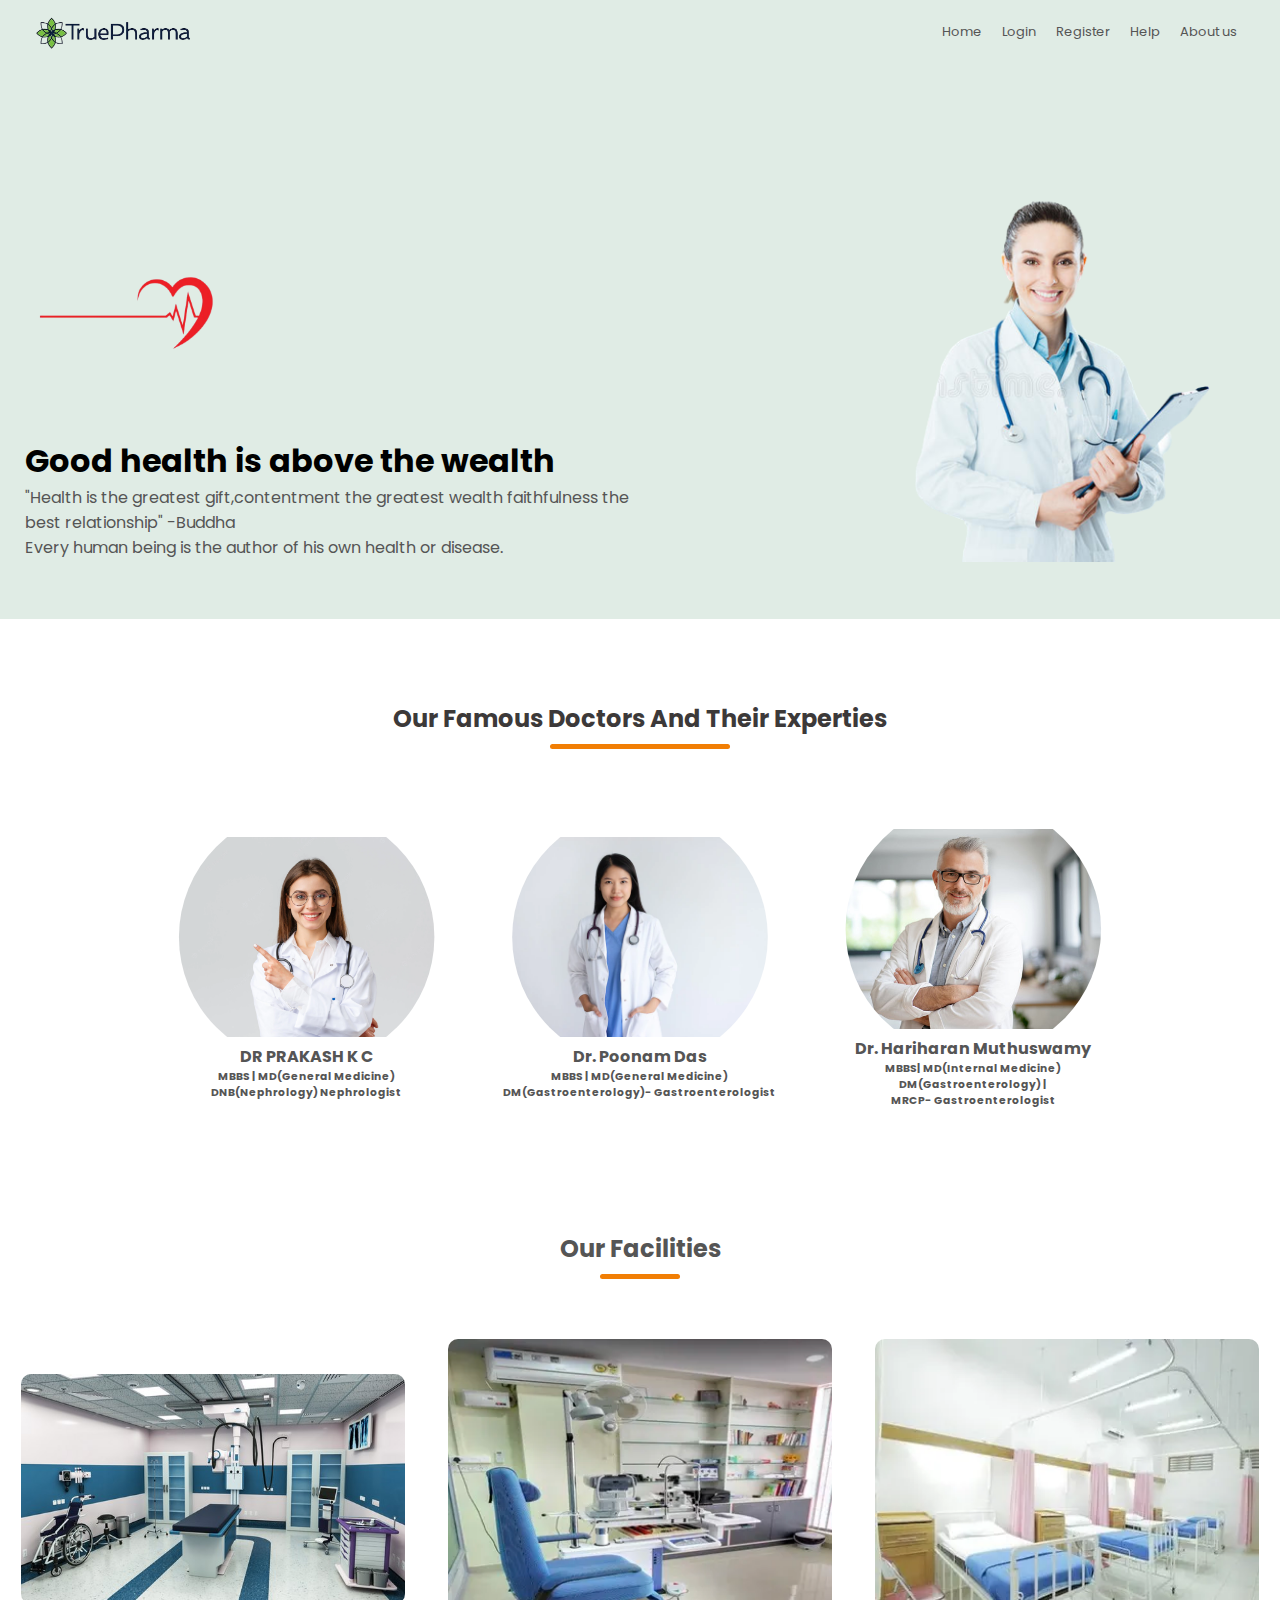
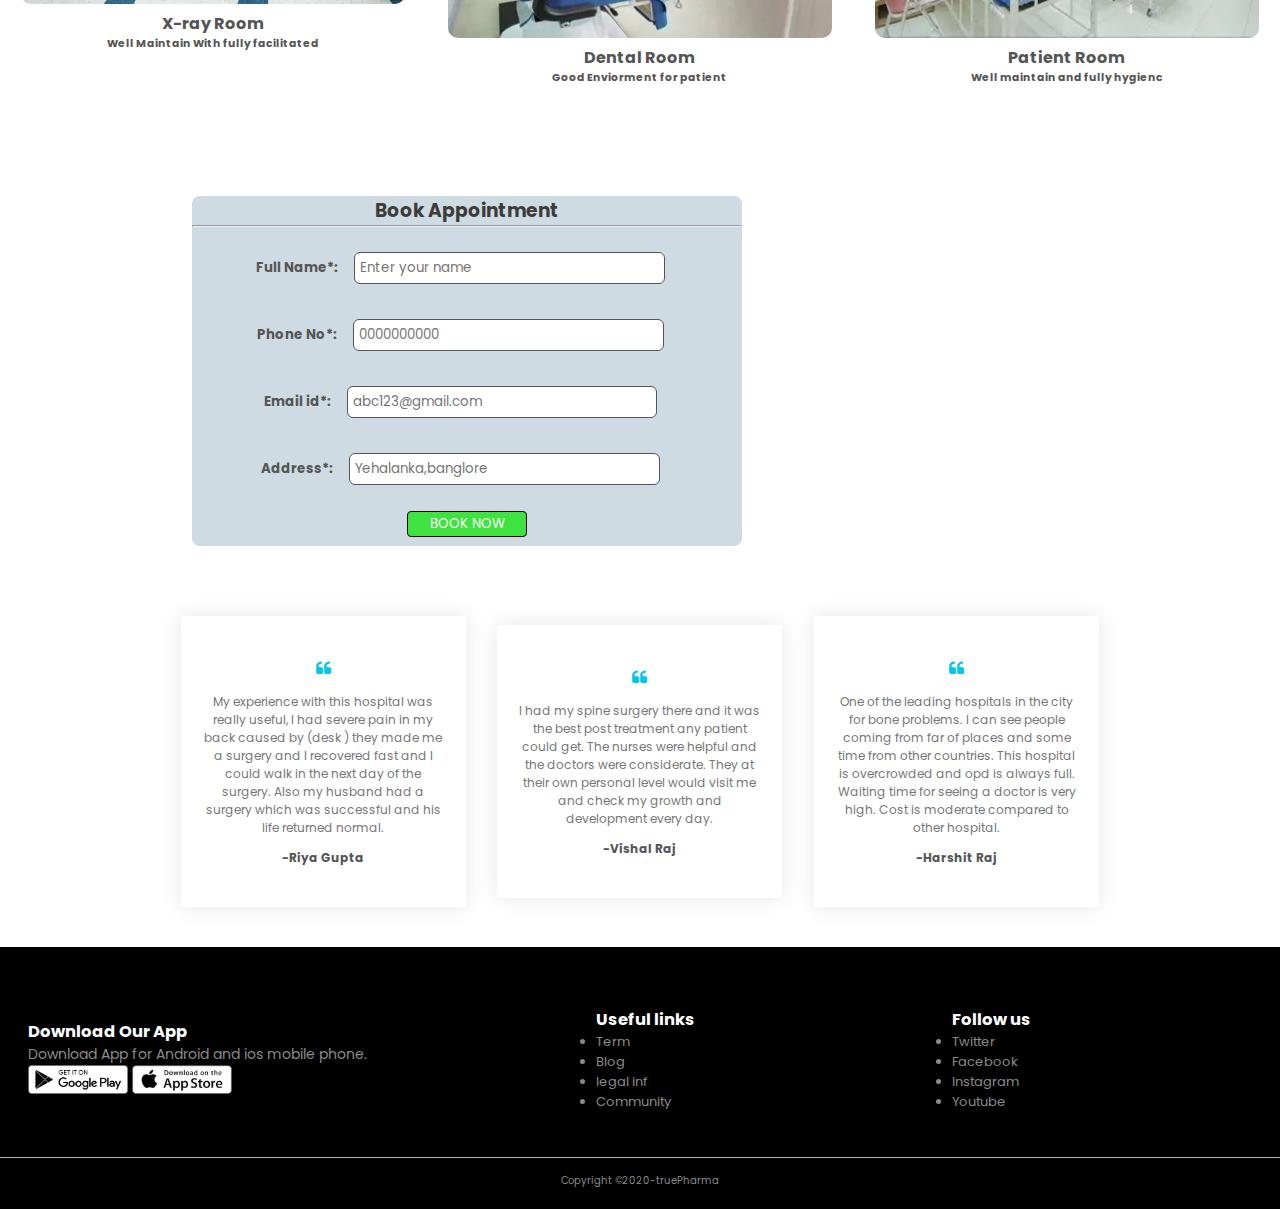
<file: index.html>
<!DOCTYPE html>
<html lang="en">

<head>
  <meta charset="UTF-8">
  <meta http-equiv="X-UA-Compatible" content="IE=edge">
  <meta name="viewport" content="width=device-width, initial-scale=1.0">
  <title>Pharma website</title>
  <link rel="stylesheet" href="style.css">
  <link href="https://fonts.googleapis.com/css2?family=Poppins:wght@200;300;400;600;700&display=swap" rel="stylesheet">
  <link rel="stylesheet" href="https://stackpath.bootstrapcdn.com/font-awesome/4.7.0/css/font-awesome.min.css">


</head>

<body>
  <div class="header">
    <div class="container">
      <div class="navbar">
        <div class="logo">
          <img src="image/weblogo3.png" alt="" width="160px">
        </div>
        <nav>
          <ul>
            <li><a href="">Home</a></li>
            <li><a href="https://kunal1223.github.io/Pharmacy-Project/login.html" target="_blank">Login </a></li>
            <li><a href="">Register</a></li>
            <li><a href="">Help</a></li>
            <li><a href="">About us</a></li>
          </ul>
        </nav>
        <br>
      </div>
      <div class="row">
        <div class="col2">
          <img src="image/mst1.png" alt="" width="200px">
          <h1>Good health is above the wealth</h1>
          <p>"Health is the greatest gift,contentment the greatest wealth faithfulness the best relationship" -Buddha
          </p>
          <p>Every human being is the author of his own health or disease.
          </p>
        </div>
        <div class="col2">
          <img src="image/doc3.png" alt="">
        </div>

      </div>
    </div>
  </div>
  <!-- **********************************new product****************************** -->
  <div class="categories">
    <div class="small-container">
      <h2 class="title">Our Famous Doctors And Their Experties</h2>
      <div class="row">
        <div class="col-3">
          <img class="clip-circle" src="image/docimage1avif.jpg" alt="">
          <h4>DR PRAKASH K C</h4>
          <h6>MBBS | MD(General Medicine) <br>DNB(Nephrology)
            Nephrologist</h6>

        </div>
        <div class="col-3">
          <img class="clip-circle" src="image/docimage2avif.jpg" alt="">
          <h4>Dr. Poonam Das</h4>
          <h6>MBBS | MD(General Medicine) <br> DM(Gastroenterology)- Gastroenterologist</h6>
        </div>
        <div class="col-3">
          <img class="clip-circle" src="image/docimage3avif.jpg" alt="">
          <h4>Dr. Hariharan Muthuswamy</h4>
          <h6>MBBS| MD(Internal Medicine) DM(Gastroenterology) |<br> MRCP- Gastroenterologist</h6>
        </div>
      </div>
    </div>
  </div>
  <!-- *************************************room facilities********************* -->
  <div class="rooms">
    <div class="container1">
      <h2 class="topic">Our Facilities</h2>
      <div class="row1">
        <div class="col-3">
          <img src="image/room1.jpg" alt="x ray room " height="230px">
          <h4>X-ray Room</h4>
          <h6>Well Maintain With fully facilitated</h6>
        </div>
        <div class="col-3">
          <img src="image/room2.jpg" alt="x ray room ">
          <h4>Dental Room</h4>
          <h6>Good Enviorment for patient</h6>

        </div>
        <div class="col-3">
          <img src="image/room3.jpg" alt="x ray room ">
          <h4>Patient Room</h4>
          <h6>Well maintain and fully hygienc</h6>
        </div>
      </div>

    </div>
  </div>
  <!-- ***********************book appoiment**************************************** -->
  <div class="book">
    <div class="container2">
      <div class="holder">
        <h3>Book Appointment</h3>
        <hr>
        <h5>Full Name*: <input type="text" placeholder="Enter your name"></h5>
        <h5>Phone No*: <input type="number" placeholder="0000000000"></h5>
        <h5>Email id*: <input type="email" placeholder="abc123@gmail.com"></h5>
        <h5>Address*: <input type="text" placeholder="Yehalanka,banglore"></h5>
        <h4><input type="submit" value="BOOK NOW"> </h4>
      </div>
    </div>
  </div>
  </div>
  <!-- ************************************testominal***************************** -->
  <div class="testimonial">
    <div class="container3">
      <div class="row2">
        <div class="col-3">
          <i class="fa fa-quote-left"></i>
          <p>My experience with this hospital was really useful, I had severe pain in my back caused by (desk ) they
            made me a surgery and I recovered fast and I could walk in the next day of the surgery. Also my husband had
            a surgery which was successful and his life returned normal.</p>
          <h3>-Riya Gupta</h3>
        </div>
        <div class="col-3">
          <i class="fa fa-quote-left"></i>
          <p>I had my spine surgery there and it was the best post treatment any patient could get. The nurses were
            helpful and the doctors were considerate. They at their own personal level would visit me and check my
            growth and development every day.</p>
          <h3>-Vishal Raj</h3>
        </div>
        <div class="col-3">
          <i class="fa fa-quote-left"></i>
          <p>One of the leading hospitals in the city for bone problems. I can see people coming from far of places and
            some time from other countries. This hospital is overcrowded and opd is always full. Waiting time for seeing
            a doctor is very high. Cost is moderate compared to other hospital.</p>
          <h3>-Harshit Raj</h3>
        </div>
      </div>
    </div>
  </div>
  <!-- **********************************<footer**************************** -->
  <div class="footer">
    <div class="container4">
      <div class="row">
        <div class="footer-col-1">
          <h3>Download Our App</h3>
          <p>Download App for Android and ios mobile phone.</p>
          <div class="app-logo">
            <img src="image/play-store.png" alt="">
            <img src="image/app-store.png" alt="">
          </div>
        </div>
        <div class="footer-col-2">
          <h3>Useful links</h3>
          <ul>
            <li>Term</li>
            <li>Blog </li>
            <li>legal inf</li>
            <li>Community</li>
          </ul>
        </div>
        <div class="footer-col-3">
          <h3>Follow us</h3>
          <ul>
            <li>Twitter</li>
            <li>Facebook</li>
            <li>Instagram</li>
            <li>Youtube</li>
          </ul>
        </div>
      </div>
        <hr>
            <p class="copyright">Copyright &copy;2020-truePharma</p>
      
    </div>
  </div>
</body>

</html>
</file>
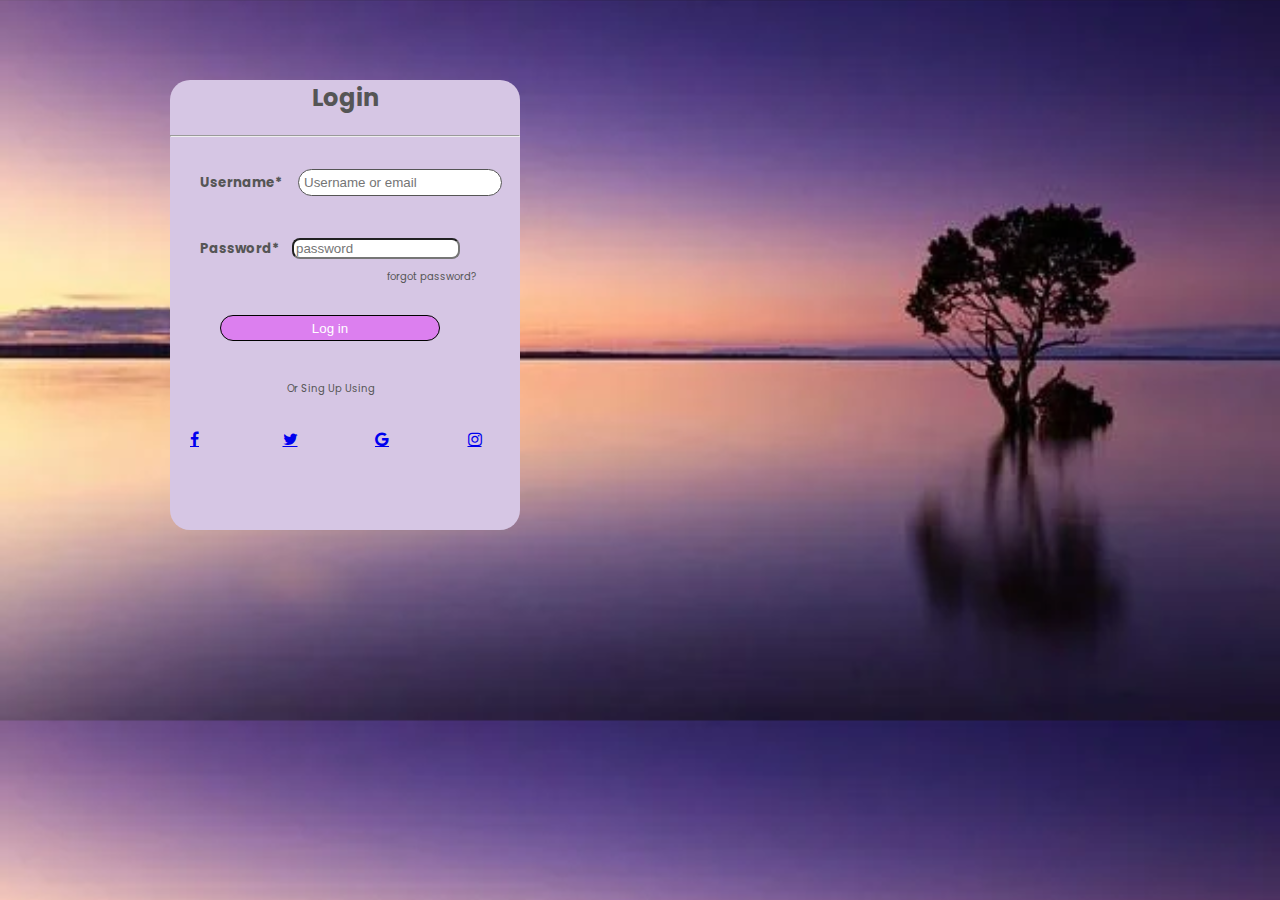
<file: login.html>
<!DOCTYPE html>
<html lang="en">

<head>
    <meta charset="UTF-8">
    <meta http-equiv="X-UA-Compatible" content="IE=edge">
    <meta name="viewport" content="width=device-width, initial-scale=1.0">
    <title>login page</title>
    <link rel="stylesheet" type="text/css" href="log.css">
    <link href="https://fonts.googleapis.com/css2?family=Lobster&family=Poppins:wght@300;400;500;600;700&display=swap"
        rel="stylesheet">
    <link rel="stylesheet" href="https://cdnjs.cloudflare.com/ajax/libs/font-awesome/4.7.0/css/font-awesome.min.css">

</head>

<body>
    <div class="box">
        <let>
            <h2>Login</h2>
            <hr>
            <h5>Username* <input type="text" placeholder="Username or email"></h5>
            <h5>Password* <input type="password" placeholder="password"></h5>
            <p>forgot password?</p>
            <input type="submit" name="" value="Log in">
        </let>
        <!-- <div class="logo">
            <div class="row">
                <div class="col-3">
                    <img src="image/img2.png" alt="">
                </div>
                <div class="col-3">
                    <img src="image/img7.jpg" alt="">
                </div>
                <div class="col-3">
                    <img src="image/img8.webp" alt="">
                </div>
            </div>
        </div> --><br>
        <div class="using">
            <p>Or Sing Up Using</p>
        </div>
        <div class="logo">
            <div class="row">
                <div class="col-4">
                    <a href="https://www.facebook.com/" class="fa fa-facebook"></a>
                </div>
                <div class="col-4">
                    <a href="https://twitter.com/i/flow/login" class="fa fa-twitter"></a>
                </div>
                <div class="col-4">
                    <a href="https://accounts.google.com/signin/v2/identifier?flowName=GlifWebSignIn&flowEntry=ServiceLogin" class="fa fa-google"></a>
                </div>
                <div class="col-4">
                    <a href="https://www.instagram.com/accounts/login/" class="fa fa-instagram"></a>
                </div>
            </div>
        </div>

    </div>
</body>

</html>
</file>
<file: style.css>
*{
    margin: 0;
    padding: 0;
    box-sizing: border-box;
    font-family: 'Poppins', sans-serif;
}
.logo img{
    margin: 0;
    cursor: pointer;
}
.navbar{
    display: flex;
    text-align: center;
    padding: 10px;
    justify-content: space-between;
}
nav{
    flex: 1px;
    text-align: right;
}
nav ul{
    display: inline-block;
    list-style-type: none;
}
nav ul li{
    display: inline-block;
    margin: 8px;

}
a{
    text-decoration:none;
    font-size: 13px;
    color: #555;
}
nav ul li::after{
    content: '';
    width: 0%;
    height: 2px;
    background: #75ee73;
    display: block;
    margin: auto;
    transition: 0.5s;
    
}
nav ul li:hover:after{
    width:100%;
}
p{
    color: #555;
}
.container{
    max-width: 1300px;
    min-height: 600px;
    /* max-height: 00px; */
    margin: auto;
    margin-left: 25px;
    margin-right: 25px;
}
.row{
    display: flex;
    align-items: center;
    flex-wrap:wrap;
    justify-content:space-around;
}
.col2{
    flex-basis:50%;
    min-width: 300px;
}
.col2 img{
    max-width:100% ;
    padding: 50px 0;
}
.col-2 h1{
    font-size: 50px;
    line-height: 60px;
    margin: 25px;
}
.header{
    background: rgb(224, 236, 229);
 }
.header .row{
     margin-top: 70px;
 }
 .categories{
    margin: 70px 0;
 }
.col-3{
    flex-basis: 30%;
    min-width: 250;
    margin-bottom: 30px;
    min-height: 200px;
 }
 .clip-circle{
    clip-path: circle(50.1% at 50% 50%);
 }
 .col-3 img{
    width: 100%;
    border-radius: 10px;
 }
 .small-container{
    max-width: 1050px;
    margin: auto;
    padding-left: 25px;
    padding-right: 25px;
 }
 .title{
    text-align: center;
    margin: 0 auto 80px;
    position:relative;
    line-height: 60px;
    color: rgb(60, 57, 57);
}
.title::after{
    content: '';
    background: #f17e04;
    width: 180px;
    height: 5px;
    border-radius: 5px;
    position: absolute;
    bottom: 0;
    left: 50%;
    transform: translateX(-50%);
}
.col-3 h4{
    color: #555;
    text-align: center;
}
.col-3 h6{
    color: #555;
    text-align: center;
}
.topic{
    text-align: center;
    margin: 0 auto 60px;
    position: relative;
    line-height: 60px;
    color: #555;
}
.topic::after{
    content: '';
    background: #f17e04;
    width: 80px;
    height: 5px;
    border-radius: 5px;
    position:absolute;
    bottom: 0;
    left: 50%;
    transform: translateX(-50%);
}
.row1{
    display: flex;
    align-items: center;
    flex-wrap:wrap;
    justify-content:space-around;

}
.book{
    
    box-sizing: border-box;
    margin:70px 15%;
    width: 550px;
    height: 350px;
    border: 10px;
    background-color: rgb(207, 219, 227);
    border-radius: 8px;
    border: rgb(57, 50, 50);
    text-align: center;
}
.holder{
    color: #555;
    
}
.holder h3{
    text-align: center;
    color: rgb(62, 59, 59);
}
.holder h5{
    margin: 15px 16px;
}
/*.holder h4{
    width: 30px;
    cursor: pointer;
    background-color: #75ee73;
} */

input[type="text"],
input[type="number"],
input[type="email"],
input[type="address"],
select,
textarea{
    width: 60%;
    margin: 10px 13px;
    padding: 5px;
    border:1px solid #555;
    border-radius: 6px;

}
input[type="submit"]{
    background-color: rgb(63, 227, 63);
    width: 120px;
    height: 26px;
    border:1px solid black;
    border-radius: 4px;
    color: white;
    cursor: pointer;
}
input[type="submit"]:hover{
    background-color: rgb(7, 243, 7);
}
.container3{
    width: 1000px;
    margin:auto;
    padding-left: 25px ;
    padding-right: 25px;
}
.row2{
    display: flex;
    align-items: center;
    flex-wrap:wrap;
    justify-content:space-around;

}
.col-3{
    flex-basis: 30%;
    min-width: 250px;
    margin-bottom: 40px;
}
.testimonial{
    /* padding: 40px; */
    margin-top: 40px;
}
.testimonial .col-3{
    text-align: center;
    padding: 40px 20px;
    box-shadow: 0 0 20px 0px rgba(0,0,0,0.1);
    transition: transform 0.5s;
}
.testimonial .col-3:hover{
    transform: translateY(-12px);
}
.col-3 h3{
    font-size: 12px;
    color: #555;
}
.col-3 P{
    font-size: 12px;
    margin: 12px 0;
    color: #777;
}
.fa.fa-quote-left{
    color: #06c5eb;

}
/* ***************************FOOTER***************************************** */
.footer{
    background-color: black;
    color: #8a8a8a;
    font-size: 14px;
    padding: 60px 0 20px;
    
}
.container4{
    max-width: 1300px;
    height:auto;
    margin: auto;
}
.footer p{
    color: #8a8a8a;
}
.footer h3{
    color: white;
}
.footer-col-1,.footer-col-2,.footer-col-3{
    min-width:300px;
    margin-bottom: 30px;
}
.footer-col-1{
    flex-basis: 40%;
}
.footer-col-1 img{
    width: 100px;
    cursor: pointer;
}
.footer-col-2{
    margin-left: 8pxpx;
}
.footer-col-2 ul li{
    cursor: pointer;
    font-size: 13px;
    width:54px;
    height: auto;
}
.footer-col-3 ul li{
    cursor: pointer;
    font-size: 13px;
    width:54px;

}
.footer hr{
    border: none;
    background: #b5b5b5;
    height: 1px;
    margin: 15px 0;
}
.copyright{
    text-align: center;
    font-size: 10px;
}
.copyright copy{
    font-size: 18px;

}
</file>
<file: log.css>
body{
    margin: 0;
    padding: 0;
    background: url(image/bac3.webp);
    background-size: cover;
    /* background-position: center; */
    font-family: 'Poppins', sans-serif;
}
.box{
    margin: 80px 170px;
    width: 350px;
    height: 450px;
    background-color: rgb(214, 198, 228);
    color: #555;
    top: 50%;
    left: 50%;
    border-radius: 20px;
}
.box h2{
    text-align: center;
    margin-top: 20px;
}
.box h5{
    margin-left: 30px;
    margin-bottom: 0px;
}
.box h4{
    margin-left: 30px;
    margin-bottom: 0px;
}
.box p{
    color: #555;
    font-size: 10px;
    margin-left: 30px;
    margin-top: 0px;
    cursor: pointer;
    text-align: right;
    margin-right: 45px;
}
input[type="text"],
input[type="password"],
select,
textarea{
    width: 50%;
    margin: 10px 10px;
    border-radius: 8px;
}

input[type="text"],
input[type="number"],
input[type="email"],
input[type="address"],
select,
textarea{
    width: 60%;
    margin: 10px 13px;
    padding: 5px;
    border:1px solid #555;
    border-radius: 16px;

}
input[type="submit"]{
    background-color: rgb(220, 127, 239);
    width: 220px;
    height: 26px;
    border:1px solid black;
    border-radius: 14px;
    color: white;
    cursor: pointer;
    margin-left: 50px;
    margin-top: 20px;
}
input[type="submit"]:hover{
    background-color: rgb(203, 10, 228);
}
/* .row{
    display: flex;
    flex-wrap: wrap;
    align-items: center;
    justify-content: space-around;
}
.col-3{
    width: 115px;
}
.col-3 img{
    width: 100%;
    cursor: pointer;
    border-radius: 75px;
} */
.using p{
    color: #555;
    font-size: 10px;
    margin-left: 30px;
    margin-top: 40px;
    cursor: pointer;
    text-align: right;
    margin-right: 145px;
}
.row{
    margin-top: 30px;
    display: flex;
    flex-wrap: wrap;
    justify-content:space-between;
    align-items: center;
}
.col-4{
    flex-basis: 15%;
    margin-left: 20px;
    transition: transform(o.5s);
}
.col-4:hover{
    transform: translateY(-2px);
    
}
</file>
